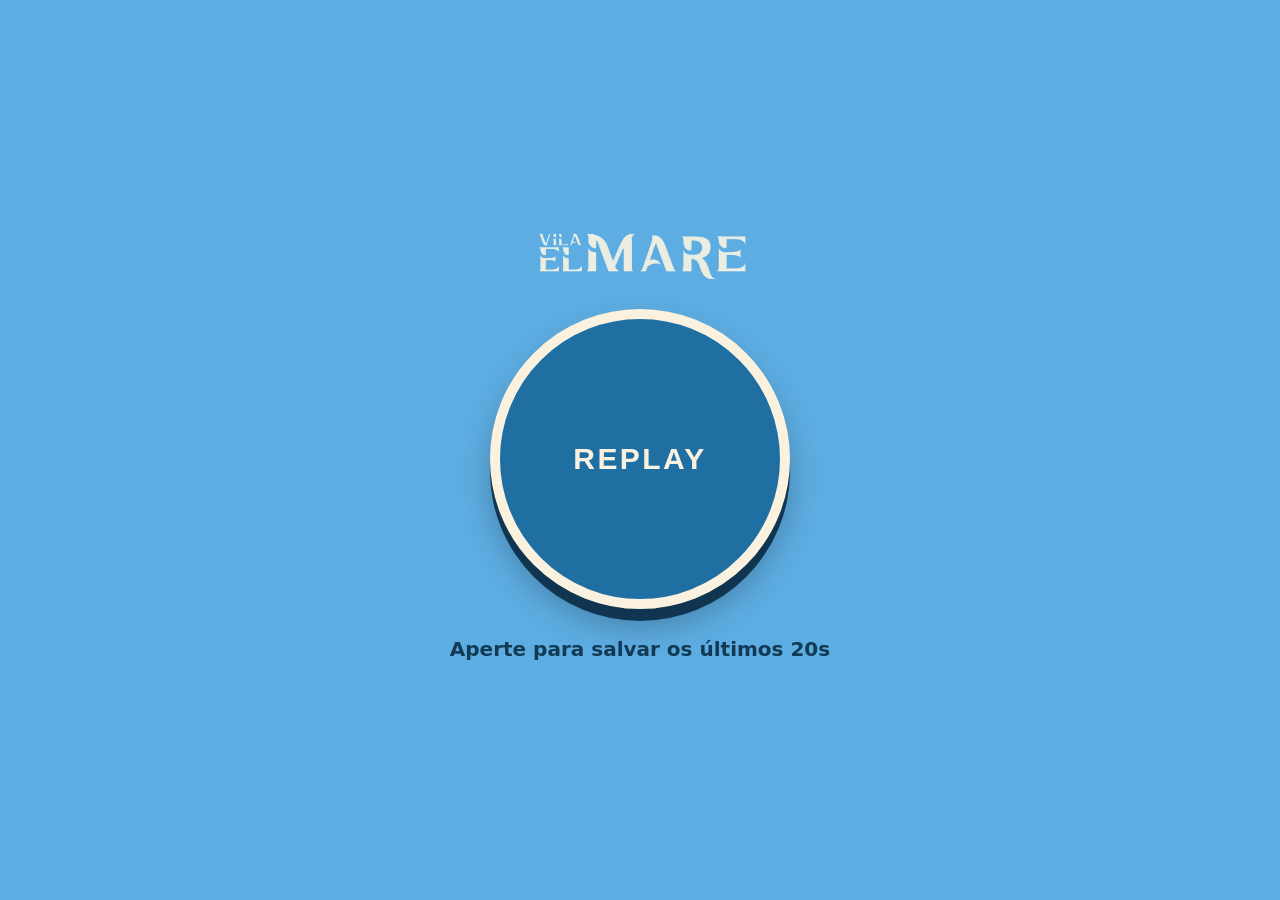
<file: servidor/botao.html>
<!doctype html>
<html lang="pt-BR">
<head>
<meta charset="utf-8">
<meta name="viewport" content="width=device-width, initial-scale=1, user-scalable=no">
<title>Botão de Replay</title>
<meta name="theme-color" content="#5dade2">
<style>
  :root { --azul: #5dade2; --azul-forte: #1f6fa3; --creme: #faf2df; --marinho: #123a55; }
  * { box-sizing: border-box; }
  html, body { margin: 0; height: 100%; }
  body {
    display: flex; flex-direction: column; align-items: center; justify-content: center; gap: 28px;
    background: var(--azul); color: var(--marinho); font-family: system-ui, sans-serif;
    -webkit-user-select: none; user-select: none; -webkit-tap-highlight-color: transparent; padding: 16px;
  }
  img { width: min(220px, 60vw); }
  button {
    width: min(70vw, 300px); aspect-ratio: 1; border-radius: 50%; border: 10px solid var(--creme);
    background: var(--azul-forte); color: var(--creme); font-size: 30px; font-weight: 800; letter-spacing: .08em;
    box-shadow: 0 12px 0 #0f3550, 0 18px 30px rgb(0 0 0 / .25); cursor: pointer; transition: transform .08s, box-shadow .08s;
  }
  button:active { transform: translateY(10px); box-shadow: 0 2px 0 #0f3550, 0 6px 12px rgb(0 0 0 / .25); }
  button:disabled { opacity: .6; }
  #msg { min-height: 1.5em; font-size: 20px; font-weight: 700; text-align: center; }
  .ok { color: var(--creme); }
</style>
</head>
<body>
<img src="/app/logo-texto.png" alt="Vila El Mare">
<button id="btn">REPLAY</button>
<div id="msg">Aperte para salvar os últimos 20s</div>
<script>
  const token = new URLSearchParams(location.search).get('t') || '';
  const btn = document.getElementById('btn'), msg = document.getElementById('msg');
  function mostrar(texto, ok) { msg.textContent = texto; msg.className = ok ? 'ok' : ''; }
  btn.onclick = async () => {
    btn.disabled = true;
    navigator.vibrate?.(60);
    try {
      const r = await fetch('/replay', { method: 'POST', headers: { 'X-Token': token } });
      if (r.status === 202) { mostrar('✓ Replay salvo! Já já aparece no app', true); navigator.vibrate?.([60, 80, 60]); }
      else if (r.status === 429) mostrar('Aguarde, o replay anterior está sendo gerado');
      else if (r.status === 401) mostrar('Link sem a senha correta (token)');
      else mostrar('Erro ' + r.status);
    } catch (e) { mostrar('Sem conexão com o PC da quadra'); }
    setTimeout(() => { btn.disabled = false; mostrar('Aperte para salvar os últimos 20s'); }, 4000);
  };
</script>
</body>
</html>
</file>
